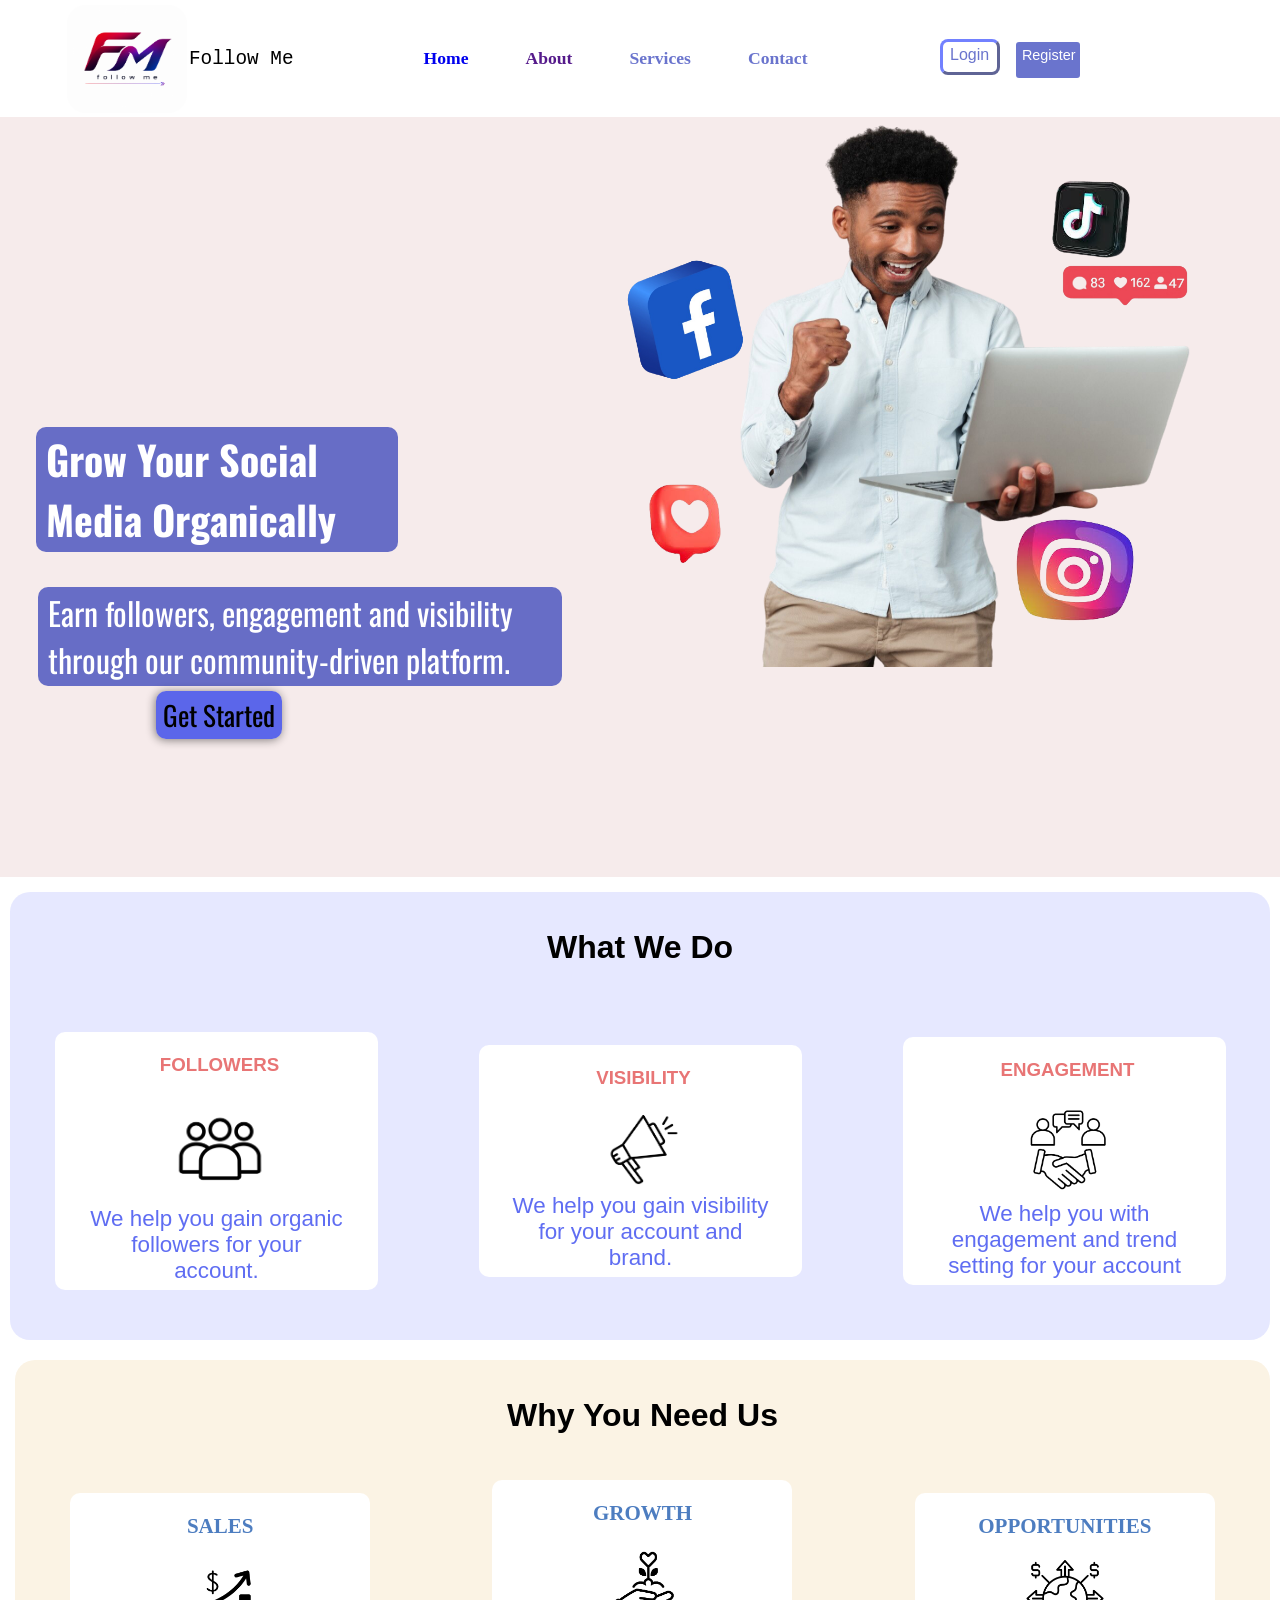
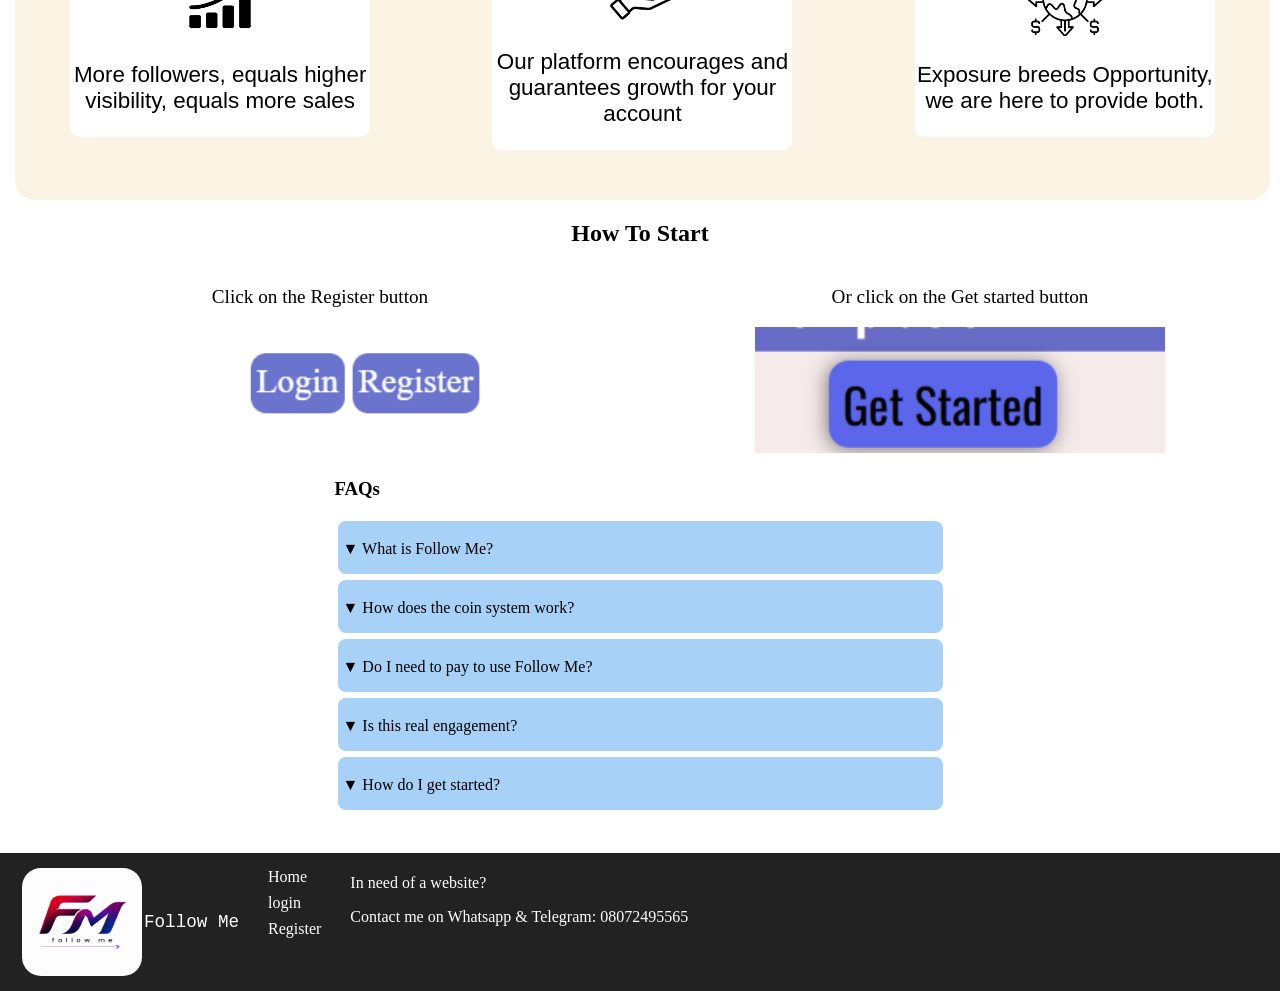
<file: index.html>
<!DOCTYPE html>
<html>
    <head>
        <link rel="preconnect" href="https://fonts.googleapis.com">
        <link rel="preconnect" href="https://fonts.gstatic.com" crossorigin>
        <link href="https://fonts.googleapis.com/css2?family=Montserrat:ital,wght@0,
              100..900;1,100..900&family=Oswald:wght@200..700&family=Roboto+Slab:
              wght@100..900&display=swap" rel="stylesheet">
        <link rel="preconnect" href="https://fonts.googleapis.com">
        <link rel="preconnect" href="https://fonts.gstatic.com" crossorigin>
        <link href="https://fonts.googleapis.com/css2?family=Oswald:wght@200..700&family
              =Roboto+Slab:wght@100..900&display=swap" rel="stylesheet">
        <link rel="stylesheet" href="style.css" >
        <meta name="viewport" content="width=device-width, initial-scale=1.0">
        <title>Follow me: Grow online </title>
    </head>
    <body>
        <header>
            <div class="logo-div">
                <img class="logo" src="logo3.png">
                <a>Follow Me</a>
            </div>
            <div class="nav-bar">
                <a href="index.html">Home</a>
                <a href="">About</a>
                <a>Services</a>
                <a>Contact</a>
            </div>
            <div>
                <a href="login.html" class="auth-button">
                    <button class="landing-login-button">Login</button>
                    <button class="landing-register-button">Register</button>
                </a>
            </div>
                  
            <div>
                <img onclick="menu();" src="hamburger menu.png" class="hamburger-menu">
                  <div class="js-nav-bar">
                    <a href="index.html">Home</a>
                    <a href="">About</a>
                    <a>Services</a>
                    <a>Contact</a>
                    <a href="login.html" class="js-auth">Login</a>
                    <a href="login.html" class="js-auth">Register</a>
                </div>             
            </div>
        </header>
        <main>
            <!--Hero section-->
            <!--Remember to use the downloaded oswald font-->
            <section class="hero-section">
                <div class="hero-images">
                    <div class="social-media-icons">
                        
                    <img src="facebook_png-removebg-preview.png" class="fb-img images">
                    <img src="social-removebg-preview.png" class="social-img images">
                    <img src="ig-removebg-preview.png" class="ig-img images">
                    <img src="tiktok-removebg-preview.png" class="tt-img images">
                    <img src="like1-removebg-preview.png" class="like-img images">

                    </div>
                    <img src="excited-happy-afro-american-man-looking-laptop-computer.png" class="bg-hero-image">
                   
                </div>
                 
                <div class="hero-text">
                    <h1 class="small-block">
                        Grow Your Social Media 
                        Organically
                    </h1>
                   
                    <span class="big-block">
                        Earn followers, engagement
                        and visibility through our
                        community-driven platform.
                    </span>
                    <a class="get-started-button" href="login.html">Get Started</a>
                    
                </div>
            </section>
            <!--What we do-->
            <section class="what-we-do">
                <h2 class="wwd">What We Do</h2>
               
                <div class="wwd-div">
                     <!--followers-->
                     <div class="wwd-followers">
                        <h3 class="fo">FOLLOWERS</h3>
                        <img src="noun-followers-410373.png" 
                            class="followers-icon">
                        <span>
                            We help you gain organic 
                            followers for your account. 

                        </span>
                     </div>
                    <!--Visibility-->
                     <div class="wwd-followers">
                        <h3 class="fo">VISIBILITY</h3>
                        <img src="noun-megaphone-5686000.png" 
                            class="mic-icon">
                        <span class="v-span">
                            We help you gain visibility
                            for your account and brand.
                        </span>
                     </div>
                    <!--Engagement-->
                    <div class="wwd-followers">
                        <h3 class="fo">ENGAGEMENT</h3>
                        <img src="noun-engagement-8409749.png" 
                            class="engagement-icon">
                        <span>
                            We help you with engagement
                            and trend setting for your 
                            account

                        </span>
                    </div> 
               
                </div>
            </section>
            <!--Why you need us-->
            <section class="why-you-need-us">
                <h2 class="wynu">Why You Need Us</h2>
                <div class="wynu-div">
                    <!--Sales-->
                    <div class="sales-div">
                        <h3 class="sales">SALES</h3>
                        <img src="noun-sales-303640.png" class="sales-icon">
                        <p>More followers, 
                            equals higher visibility, 
                            equals more sales</p>
                    </div>
                    <!--Growth-->
                    <div class="sales-div">
                        <h3 class="sales">GROWTH</h3>
                        <img src="noun-growth-7527393.png" class="sales-icon">
                        <p>Our platform encourages 
                            and guarantees growth for 
                            your account
                        </p>
                    </div>
                    <!--Opportunities-->
                    <div class="sales-div">
                        <h3 class="sales">OPPORTUNITIES</h3>
                        <img src="noun-opportunity-8282610.png" class="sales-icon">
                        <p>Exposure breeds Opportunity,
                            we are here to provide both.
                        </p>
                    </div>
                </div>
                
            </section>
            <!--How to start-->
            <section class="how-to-start">
                <h2 class="hts">How To Start</h2>
                <div class="hts-div">
                    <!--Register on our platform-->
                    <div class="register-login-div">
                        <div class="hts-login">
                            <p>Click on the Register button</p>
                            <img src="login-img (1).png">
                        </div>
                        <div class="hts-get-started">
                            <p>Or click on the Get started button</p>
                            <img src="get-started-img.png">
                        </div>
                    

                    </div>
                    <!--Follow the instructions on the home page-->
                        <div></div>

                </div>
            </section>
            <!--FAQs-->
            <section class="faqs-div">
                <!---->
                <h3>FAQs</h3>
                    <div class="faqs-in-div">
                        <p class="js-faq1 js-q" onclick="
                            Faqs(1);
                            ">▼ What is Follow Me?
                        </p>  
                        <p class="js-faq1-ans js-ans" ></p>
                    </div>
                    <div class="faqs-in-div">
                        <p class="js-faq2 js-q"
                            onclick="Faqs(2);"
                            >▼ How does the coin system work?
                        </p>
                        <p class="js-faq2-ans js-ans"></p>
                    </div>
                    <div class="faqs-in-div">
                        <p class="js-faq3 js-q" onclick="Faqs(3);">▼ Do I need to pay to use Follow Me?</p>
                        <p class="js-faq3-ans js-ans"></p>
                    </div>
                    <div class="faqs-in-div">
                        <p class="js-faq4 js-q" onclick="Faqs(4);">▼ Is this real engagement?</p>
                        <p class="js-faq4-ans js-ans"></p>
                    </div>
                    <div class="faqs-in-div">
                        <p class="js-faq5 js-q" onclick="Faqs(5);">▼ How do I get started?</p>
                        <p class="js-faq5-ans js-ans"></p>
                    </div>
                
            </section>
        </main>
        <footer>
            <div class="logo-div">
                <img class="logo" src="logo3.png">
                <a>Follow Me</a>
            </div>
            <div class="F-auth">
                <a href="index.html">Home</a>
                <a href="login.html">login</a>
                <a href="login.html">Register</a>
            </div>
            <div class="contact-div">
                <p>In need of a website? </p>
                <p>Contact me on Whatsapp & Telegram: 08072495565</p>
 
            </div>
        </footer>
    </body>
    <script src="index.js"></script>
</html>
</file>
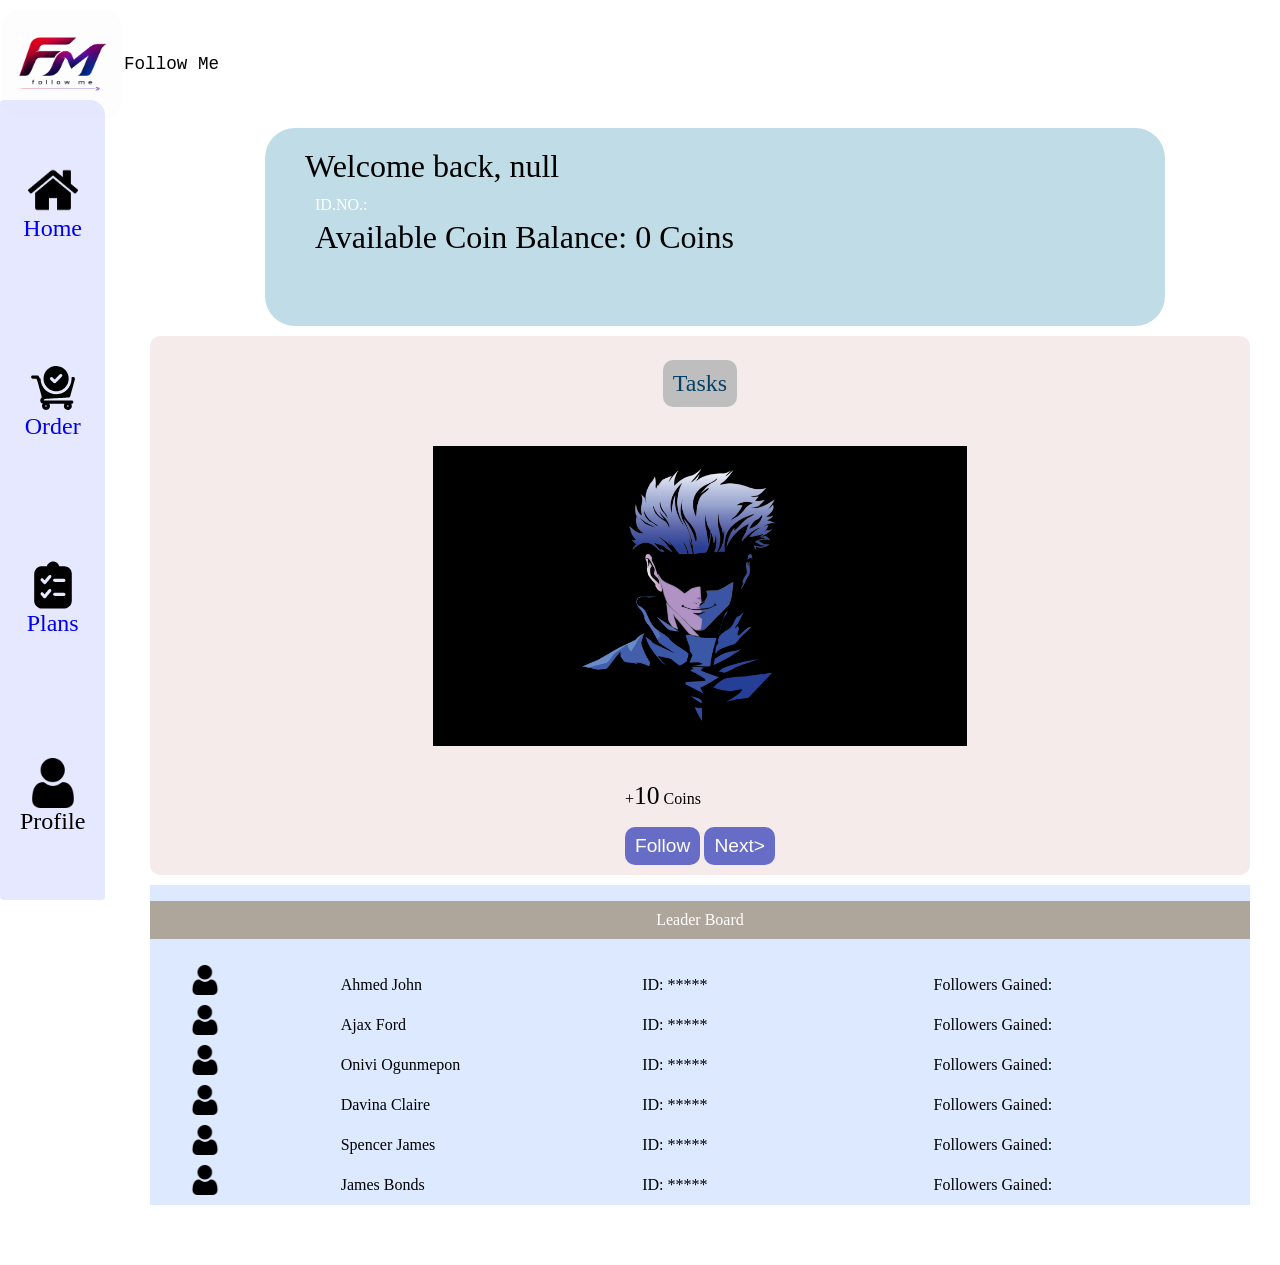
<file: dashboard.html>
<!DOCTYPE html>
<html>
    <head>
        <title>Dashboard</title>
        <link rel="stylesheet" href="dashboard.css">
        <link rel="stylesheet" href="general.css">
        <meta name="viewport" content="width=device-width, initial-scale=1.0">

    </head>
    <body>
        <div class="logo-div">
                <img class="logo" src="logo3.png">
                <a>Follow Me</a>
        </div>
        <header>
            <a href="dashboard.html">
                <img src="Home icon.png">
                <span>Home</span>
            </a>
            <a href="order.html">
                <img src="checkout.svg">
                <span>Order</span>
            </a>
            <a href="plans.html">
                <img src="business-plan.svg">
                <span>Plans</span>
            </a>
            <a>
                <img src="user.png">
                <span>Profile</span>
            </a>
        </header>
        <main>
            <section class="first-section">
                <div class="hero-div">                    
                    <p class="hero-p">Welcome back, <span class="username"></span></p> 
                    <p class="id-number">ID.NO.:</p>
                    <p class="available-coin-balance">Available Coin Balance: <span class="acb-span"></span> Coins</p>
                </div>
            </section>
            <section class="second-section">
                <p class="tasks-p">Tasks</p>
                    <div class="task-div">
                       <img src="satoru-gojo-black-7680x4320-14684.png">     
                    </div>
                    <div>
                        <p >+<span class="coin-gain">5</span> Coins</p>
                    <button class="task-button" onclick="task()">Like</button>
                    <button class="next-button" onclick="coinChange();"> Next></button>
                    </div>
            </section>
            <section class="leaderboard-section">
                <p class="leaderb-p">Leader Board</p>
                <div class="leaderboard-div">
                    <img src="user.png">
                    <p>Ahmed John</p>
                    <span> ID: *****</span>
                    <span>Followers Gained: </span>
                </div>
                <div class="leaderboard-div">
                    <img src="user.png">
                    <p>Ajax Ford</p>
                    <span> ID: *****</span>
                    <span>Followers Gained: </span>
                </div>
                <div class="leaderboard-div">
                    <img src="user.png">
                    <p>Onivi Ogunmepon</p>
                    <span> ID: *****</span>
                    <span>Followers Gained: </span>
                </div>
                <div class="leaderboard-div">
                    <img src="user.png">
                    <p>Davina Claire</p>
                    <span> ID: *****</span>
                    <span>Followers Gained: </span>
                </div>
                <div class="leaderboard-div">
                    <img src="user.png">
                    <p>Spencer James</p>
                    <span> ID: *****</span>
                    <span>Followers Gained: </span>
                </div>
                <div class="leaderboard-div">
                    <img src="user.png">
                    <p>James Bonds</p>
                    <span> ID: *****</span>
                    <span>Followers Gained: </span>
                </div>
            </section>
        </main>
        <footer></footer>
    </body>
    <script src="balance-calc.js"></script>
</html>
</file>
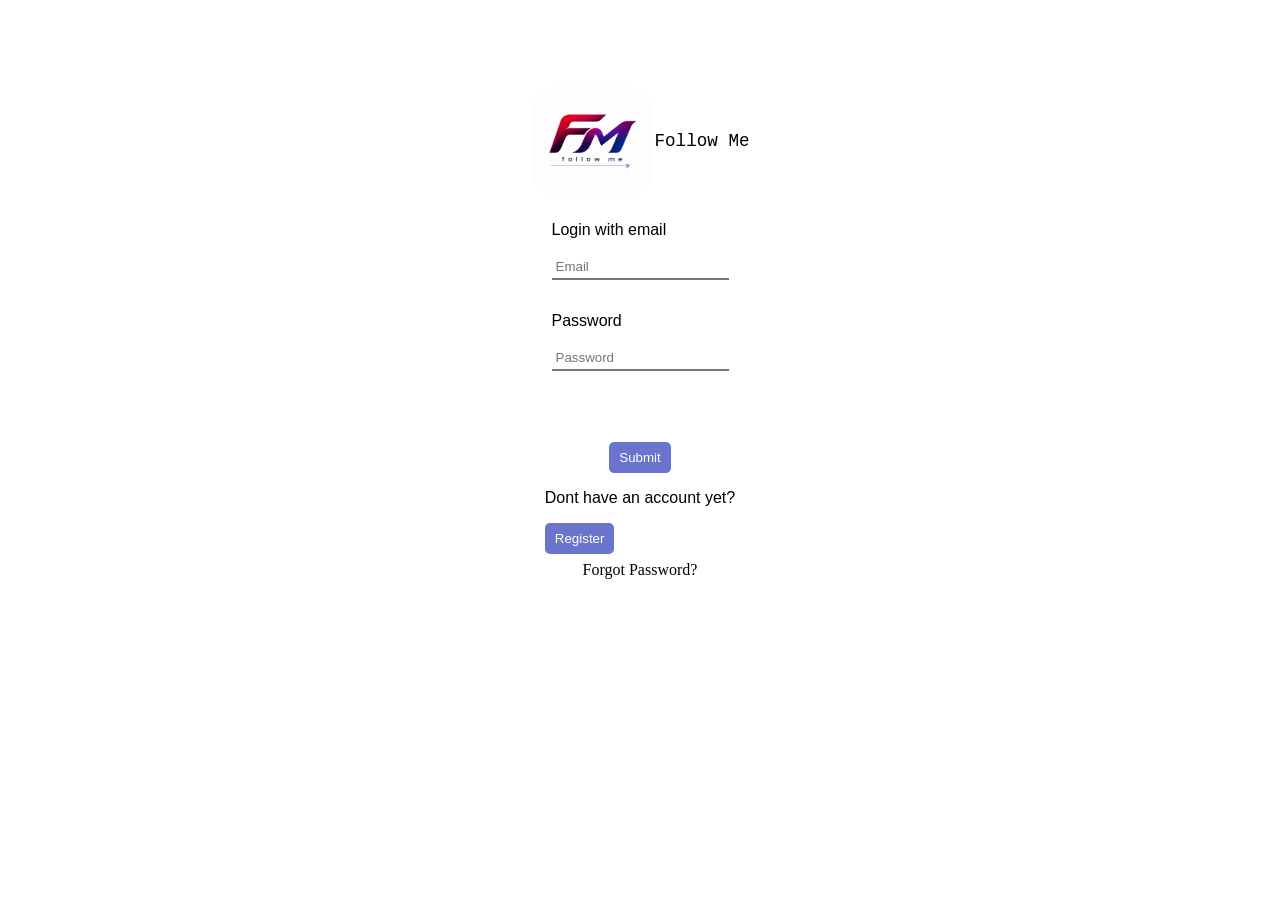
<file: login.html>
<!DOCTYPE html>
<html>
    <head>
        <title>Login page</title>
        <link rel="stylesheet" href="style.css">
        <meta name="viewport" 
        content="width=device-width, 
        initial-scale=1.0">
    </head>
    <body>
        <div class="login-main" style="display: flex;">
            <div class="logo-div">
                <img class="logo" src="logo3.png">
                <a>Follow Me</a>
            </div>
            <div class="login-email-div">
                <p>Login with email</p>
                <input type="email" placeholder="Email" class="email">
                <p class="no-email no-auth"></p>
            </div>
            <div class="login-password-div">
                <p>Password</p>
                <input type="password" placeholder="Password" class="password">
                <p class="no-password  no-auth"></p>
            </div>
            <div class="submit-div">
                <p class="login-success"></p>       
                <input onclick="login()" type="submit" class="submit">
                
                <div>
                    <p class="no-a">Dont have an account yet?</p>
                    <button onclick="register()" class="register">
                         Register
                    </button>
                </div>
            </div>
            <a class="forgot-password">Forgot Password?</a>

        </div>
        <div class="register-main">
            <div class="logo-div">
                <img class="logo" src="logo3.png">
                <a>Follow Me</a>
            </div>
            <div class="login-email-div">
                <p>Register with email</p>
                <input type="email" placeholder="Email" class="reg-email">
                <p class="no-reg-email no-auth"></p>
            </div>
            <div class="username-div">
                <p>Username</p>
                <input type="text" placeholder="username" class="username">
                <p class="no-username no-auth"></p>
            </div>

            <div class="login-password-div">
                <p>Password</p>
                <input type="password" placeholder="Password" class="reg-password">
                <p class="no-reg-password no-auth"></p>
            </div>
            <div class="submit-div">
                <p class="reg-login-success"></p>       
                <input onclick="submitRegister()" type="submit" class="submit">

                <div>
                    <p class="no-a">Already have an account?</p>
                    <button onclick="register()" class="register">
                         Login
                    </button>
                </div>
            </div>

        </div>
        
    </body>
    <script>

            let usernameElem=document.querySelector('.username')

            localStorage.setItem('username', usernameElem.value)
        
        
        function login(){
            let successElem=document.querySelector('.login-success')
            let emailElem=document.querySelector('.email');
            let noemailElem= document.querySelector('.no-email');

            let passowordElem= document.querySelector('.password');
            let nopasswordElem= document.querySelector('.no-password');

            let hasError=false;
            if(emailElem.value.trim()===''){
                hasError=true
                noemailElem.innerHTML='No Email added' 
            }
            else{noemailElem.innerHTML='' };
            if(passowordElem.value===''){
                hasError=true
                nopasswordElem.innerHTML='No Password added'   
            }
            else{nopasswordElem.innerHTML=''};
            
            if(hasError===true){
               return;
            }
            else{successElem.innerHTML='Login Success'};
            if(successElem.innerHTML==='Login Success'){
                window.location.href="dashboard.html"
            };
        };
        
        function submitRegister(){
            let successElem=document.querySelector('.reg-login-success')

            let emailElem=document.querySelector('.reg-email');
            let noemailElem= document.querySelector('.no-reg-email');

            let passowordElem= document.querySelector('.reg-password');
            let nopasswordElem= document.querySelector('.no-reg-password');

            let usernameElem=document.querySelector('.username');
            let nousernameElem=document.querySelector('.no-username');

            let hasError=false;

            if(emailElem.value.trim()===''){
                hasError=true
                noemailElem.innerHTML='No Email added' 
            }
            else{noemailElem.innerHTML='' };

            if(usernameElem.value.trim()===''){
                hasError=true
                nousernameElem.innerHTML='No username added'
            }
            else{nousernameElem.innerHTML=''};

            if(passowordElem.value===''){
                hasError=true
                nopasswordElem.innerHTML='No Password added'   
            }
            else{nopasswordElem.innerHTML=''};

            if(hasError===true){
               return
            }
            else{successElem.innerHTML='Register Success'};
            localStorage.setItem('username', usernameElem.value)

            if(successElem.innerHTML==='Register Success'){
                window.location.href='dashboard.html';
            };
        };

        function register(){
            let registerElem=document.querySelector('.register-main')
            let loginElem=document.querySelector('.login-main')
            if(loginElem.style.display==='flex'){
                loginElem.style.display='none' 
                registerElem.style.display='flex'
            }
            else{loginElem.style.display='flex'; registerElem.style.display='none'}
        };

        
        
    </script>
</html>
</file>
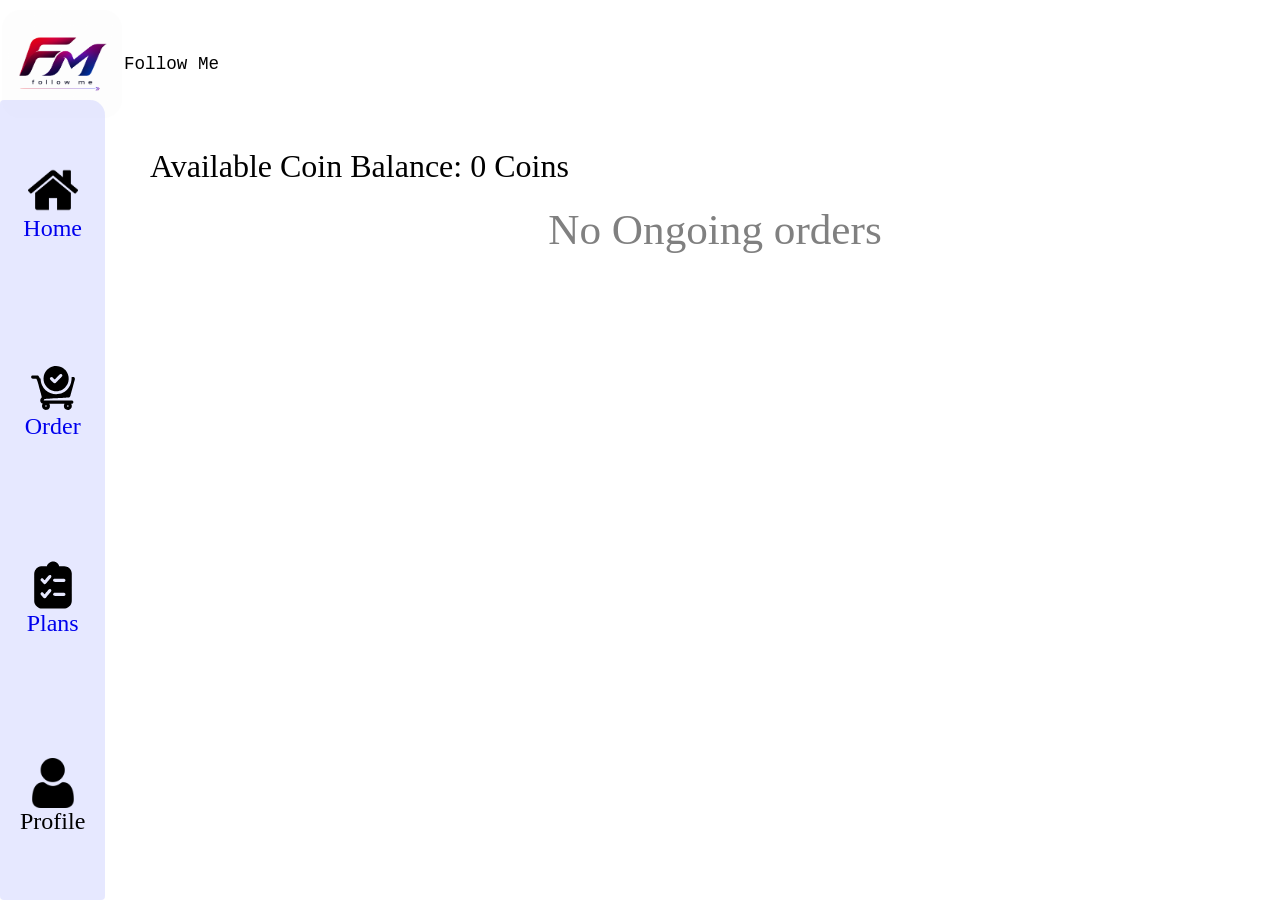
<file: order.html>
<!DOCTYPE html>
<html>
    <head>
        <title>Follow Me Plans</title>
        <link rel="stylesheet" href="general.css">
        <link rel="stylesheet" href="order.css">
        <meta name="viewport" content="width=device-width, initial-scale=1.0">
    </head>
    <body>
        <div class="logo-div">
                <img class="logo" src="logo3.png">
                <a>Follow Me</a>
        </div>
        <header>
            <a href="dashboard.html">
                <img src="Home icon.png">
                <span>Home</span>
            </a>
            <a href="order.html">
                <img src="checkout.svg">
                <span>Order</span>
            </a>
            <a href="plans.html">
                <img src="business-plan.svg">
                <span>Plans</span>
            </a>
            <a>
                <img src="user.png">
                <span>Profile</span>
            </a>
        </header>    
        <main>
            <section class="first-section">
                
            <p class="available-coin-balance">Available Coin Balance: <span class="acb-span"></span> Coins</p>
            <p class="No-active">
                
                    </p>
                <div class="order-div">
                    
                </div>
            </section>
        </main>
    </body>
    <script>
        let balance=JSON.parse(localStorage.getItem('balance'))||0;
        let order=JSON.parse(localStorage.getItem( 'order'))||[];
        let accbalElem=document.querySelector('.acb-span');
         accbalElem.innerHTML=balance;
       
         
            
           openOrder();

        function openOrder(){
            let orderDown='';
            let noOrderElem=document.querySelector('.No-active');
            


           for(let i=0; i<order.length; i++){
            const orderElem=order[i];
            console.log(order);
            const {Gains,Status,Amount}=orderElem;
            const html=`    <div class="order-in-div">
                                <div class="p-div">
                                    <p class="order">
                                        You will gain ${Amount} ${Gains},</p>
                                    <p>Status: <span class="status">${Status}</span></p>
                                </div>
                                <button onclick="order.splice(${i}, 1);openOrder();" class="delete-button">Delete
                                </button>
                            </div>`
                orderDown+=html;

           };
           
             document.querySelector('.order-div').innerHTML=orderDown;

           if(orderDown!==''){
                noOrderElem.innerHTML='';
           }
           else{noOrderElem.innerHTML='No Ongoing orders'};
         
            
           
           localStorage.setItem('order', JSON.stringify(order));
        };
        

        
        
        function deleteFromList(){
            order.splice();
             openOrder();

        };
        
    </script>
</html>
</file>
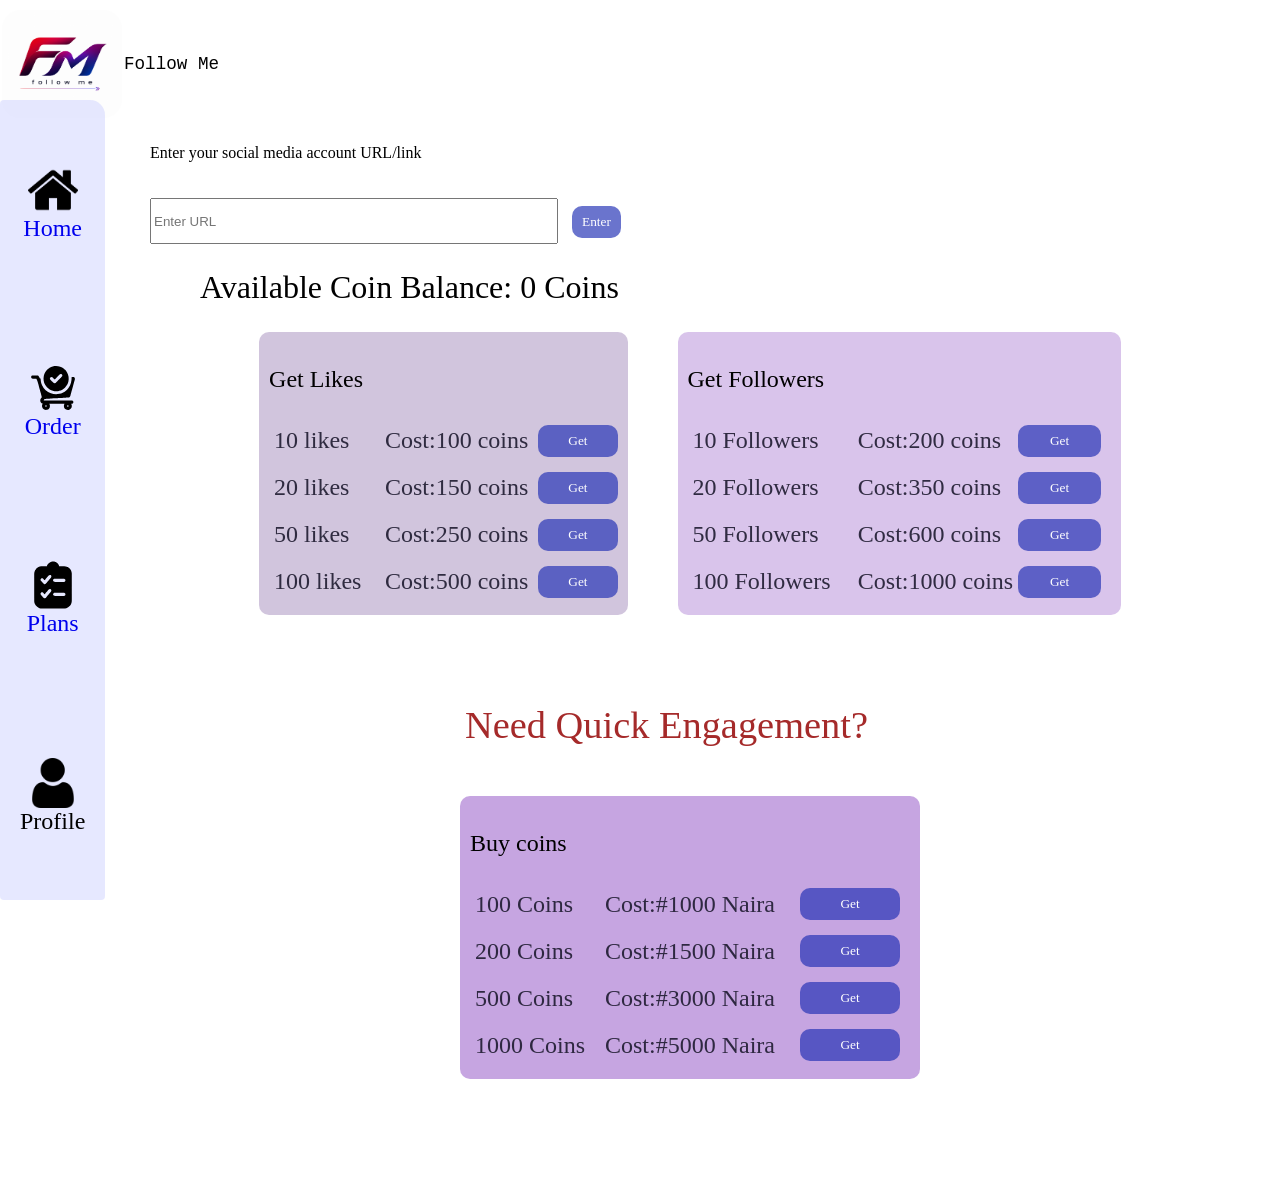
<file: plans.html>
<!DOCTYPE html>
<html>
    <head>
        <title>Plans</title>
        <link rel="stylesheet" href="general.css">
        <link rel="stylesheet" href="plans.css">
        <meta name="viewport" content="width=device-width, initial-scale=1.0">
    </head>
    <body>
        <div class="logo-div">
                <img class="logo" src="logo3.png">
                <a>Follow Me</a>
        </div>
        <header>
            <a href="dashboard.html">
                <img src="Home icon.png">
                <span>Home</span>
            </a>
            <a href="order.html">
                <img src="checkout.svg">
                <span>Order</span>
            </a>
            <a href="plans.html">
                <img src="business-plan.svg">
                <span>Plans</span>
            </a>
            <a>
                <img src="user.png">
                <span>Profile</span>
            </a>
        </header>    
        <section>
                <p>Enter your social media account URL/link</p>
                <div class="input-div">
                    <input class="input" type="text" placeholder="Enter URL">
                    <button class="enter-button">Enter</button>
                </div>
        </section>
            <p class="available-coin-balance">Available Coin Balance: <span class="acb-span"></span> Coins</p>
            <p class="insufficient-bal"></p>    
        <main>
            
           
            <!--Likes section-->

            <section class="all-likes-div">
                <p class="g-likes">Get Likes</p>
                <div class="likes-div">
                    <p class="js-order1">10 likes </p>
                    <p> Cost:<span class="cost-100">100</span> coins</p>
                    <button onclick="getPlan(100)">Get</button>
                </div>
                <div class="likes-div">
                   <p class="js-order2">20 likes </p>
                   <p> Cost:<span class="cost-150">150</span> coins</p>
                    <button onclick="getPlan(150)">Get</button>
                </div>
                <div class="likes-div">
                    <p class="js-order3">50 likes </p>
                    <p> Cost:<span class="cost-250">250</span> coins</p>
                    <button onclick="getPlan(250)">Get</button>
                </div>
                <div class="likes-div">
                    <p class="js-order4">100 likes </p>
                    <p> Cost:<span class="cost-500">500</span> coins</p>
                    <button onclick="getPlan(500)">Get</button>
                </div>
            </section>

            <!-- Follow section-->  
             
                <section class="followers-section">
                    <p class="g-likes">Get Followers</p>
                    <div class="followers-div">
                        <p class="js-order follower" >10 Followers </p>
                        <p> Cost:<span class="cost">200</span> coins</p>
                        <button onclick="getPlan(200)">Get</button>
                    </div>
                    <div class="followers-div">
                        <p class="js-order">20 Followers </p>
                        <p> Cost:<span class="cost">350</span> coins</p>
                        <button onclick="getPlan(350)">Get</button>
                    </div>
                    <div class="followers-div">
                        <p class="js-order">50 Followers </p>
                        <p> Cost:<span class="cost">600</span> coins</p>
                        <button onclick="getPlan(600)">Get</button>
                    </div>
                    <div class="followers-div">
                        <p class="js-order">100 Followers </p>
                        <p> Cost:<span class="cost">1000</span> coins</p>
                        <button onclick="getPlan(1000)">Get</button>
                    </div>
                </section>
                <p class="Question-p">Need Quick Engagement?</p>
                <!--Get Coins-->
                
                <section class="buy-coins-section">
                    <p class="g-likes">Buy coins</p>
                    <div class="buy-coins-div">
                        <p class="js-order">100 Coins </p>
                        <p> Cost:<span class="cost">#1000</span> Naira</p>
                        <button>Get</button>
                    </div>
                    <div class="buy-coins-div">
                        <p class="js-order">200 Coins </p>
                        <p> Cost:<span class="cost">#1500</span> Naira</p>
                        <button>Get</button>
                    </div>
                    <div class="buy-coins-div">
                        <p class="js-order">500 Coins </p>
                        <p> Cost:<span class="cost">#3000</span> Naira</p>
                        <button>Get</button>
                    </div>
                    <div class="buy-coins-div">
                        <p class="js-order">1000 Coins </p>
                        <p> Cost:<span class="cost">#5000</span> Naira</p>
                        <button>Get</button>
                    </div>
                </section>
                <div class="order"></div>
        </main>
        <footer></footer>
    </body>
    <script>
        let balance=JSON.parse(localStorage.getItem('balance'))||0
        let order=JSON.parse(localStorage.getItem( 'order'))||[{}]
         let accbalElem=document.querySelector('.acb-span')
         accbalElem.innerHTML=balance

     /*   function jsNumbers(){
            let orderElem1=document.querySelector('.js-order1')
            let orderElem2=document.querySelector('.js-order2')
            let orderElem3=document.querySelector('.js-order3')
            let orderElem4=document.querySelector('.js-order4')
            let orderElem5=document.querySelector('.js-order5')
            let orderElem6=document.querySelector('.js-order6')
            let orderElem7=document.querySelector('.js-order7')
            let costElem1=document.querySelector('.cost-100')
            let costElem2=document.querySelector('.cost-150')
            let costElem3=document.querySelector('.cost-250')
            let costElem4=document.querySelector('.cost-500')
            

        }
    */

        function getPlan(number){
            
            let balElem=document.querySelector('.acb-span')
            let insuffBalElem=document.querySelector('.insufficient-bal')
            if((number===100)&&balance>99){
                insuffBalElem.innerHTML=''
                balance-=100
                balElem.innerHTML=balance
                console.log(balance)
                pusher(number)
            }
            else if(number===150&&balance>149){
                insuffBalElem.innerHTML=''
                balance-=150
                balElem.innerHTML=balance
                pusher(number)
            }
            else if(number===250&&balance>249){
                insuffBalElem.innerHTML=''
                balance-=250
                balElem.innerHTML=balance
                pusher(number)
            }
            else if(number===500&&balance>499){
                insuffBalElem.innerHTML=''
                balance-=500
                balElem.innerHTML=balance
                pusher(number)
            }
            else if(number===200&&balance>199){
                insuffBalElem.innerHTML=''
                balance-=200
                balElem.innerHTML=balance
                pusher(number)
            }
            else if(number===350&&balance>349){
                insuffBalElem.innerHTML=''
                balance-=350
                balElem.innerHTML=balance
                pusher(number)
            }
            else if(number===600&&balance>599){
                insuffBalElem.innerHTML=''
                balance-=600
                balElem.innerHTML=balance
                pusher(number)
            }
            else if(number===1000&&balance>999){
                insuffBalElem.innerHTML=''
                balance-=1000
                balElem.innerHTML=balance
                pusher(number)
            }
            
            else{insuffBalElem.innerHTML='Insufficient Balance'};

            
                localStorage.setItem('balance',JSON.stringify(balance))
        }


        function getOrder(number){
            let orderUp=''
            for(let i=0; i<order.length; i++){
                const orderObject=order[i]
                const {Gains,Amount,Status}=orderObject
                const html=`<p class="order">
                            You will gain ${Amount} ${Gains},</p>
                            <p>Status: ${Status}</p>
                            <button onclick="order.splice(${i}, 1);getOrder();" class="delete-button">Delete
                            </button>`
                            
                orderUp+=html
            }
  //          document.querySelector('.order').innerHTML=orderUp

            localStorage.setItem('order',JSON.stringify(order))

        }
        function pusher(number){
            let Gains=''
            let Amount=''
            let Status=''
            if(number===100){
                Gains="Likes"
                Status="Ongoing"
                Amount=10
            }
            if(number===150){
                Gains="Likes"
                Status="Ongoing"
                Amount=20
            }
            if(number===250){
                Gains="Likes"
                Status="Ongoing"
                Amount=50
            }
            if(number===500){
                Gains="Likes"
                Status="Ongoing"
                Amount=100
            }
            if(number===200){
                Gains="Followers"
                Status="Ongoing"
                Amount=10
            }
            if(number===350){
                Gains="Followers"
                Status="Ongoing"
                Amount=20
            }
            if(number===600){
                Gains="Followers"
                Status="Ongoing"
                Amount=50
            }
            if(number===1000){
                Gains="Followers"
                Status="Ongoing"
                Amount=100
            }
            order.push({Gains,Status,Amount})
            getOrder()
        }
        
        function deleteFromList(){
            order.splice([i],1)
             getOrder()

        }
        

    </script>
</html>
</file>
<file: style.css>
body{
    margin: 0;
    padding-top: 77px;
}

.login-main{
    display: flex;
}
.login-main,.register-main{
    flex-direction: column;
    align-items: center;
    justify-content: center;
}
.register-main{
    display: none;
}

.login-main p,.register-main{
    font-family: 'Lucida Sans', 'Lucida Sans Regular', 'Lucida Grande', 'Lucida Sans Unicode', Geneva, Verdana, sans-serif;
}
.login-main input:not(.submit),.register-main input:not(.submit){
    border-style: inset;
    border-top: 1px;
    border-left: 1px;
    border-right: 1px;
    padding: 4px 4px 4px 4px;
}
.submit-div{
    display: flex;
    flex-direction: column;
    align-items: center;
    padding: 2px 1px 3px 1px;
    margin: 1px 1px 4px 1px;
}
.submit{
    background-color: rgba(33, 48, 181, 0.669);
    color: white;
    border-style: none;
    border-radius: 5px;
    padding: 8px 10px 8px 10px;
}
.submit:hover{
    cursor: pointer;
    color: rgb(87, 86, 86);
}
.submit:active{
    color: white;
}
.login-password-div{
    margin-bottom: 20px;
}
.register{
    background-color: rgba(33, 48, 181, 0.669);
    color: white;
    border-style: none;
    border-radius: 5px;
    padding: 8px 10px 8px 10px;
}
.register:hover{
    cursor: pointer;
    color: rgb(87, 86, 86);
}
.forgot-password:hover{
    cursor: pointer;
    color: rgb(232, 117, 117);
}
.no-auth{
    color: red;
}





header{
    position: fixed;
    left: 0;
    top: 0;
    right: 0;
    display: flex;
    justify-content: space-around;
    align-items: center;
    height: 13vh;
    max-height: 300px;
    z-index: 100;
    background-color: white;
}
a{
    text-decoration: none;
}
header div{
    font-size: 110%;
    display: flex;
    justify-content: space-around;
}
.logo-div{
    display: flex;
    align-items: center;
}
.logo-div a{
    font-size: 110%;
    font-family: 'Courier New', Courier, monospace;
}
.logo{
    max-width: 120px;
    max-height: 130px;
    height: 12vh;
    width: 20vw;
    border-radius: 19px;
    margin: 10px 2px 10px 2px;
}
.nav-bar{
    width: 30vw;
    display: flex;
    justify-content: space-between;
    color: rgba(33, 48, 181, 0.669);
    font-weight: bold;
}
.nav-bar a:hover{
    color: red;
    cursor: pointer;
}
.auth-button{
    grid-template-columns: 1fr 1fr;
}
.landing-login-button{
    border-color: rgba(33, 48, 181, 0.669);
    background-color: white;
    border-width: 3px;
    border-radius: 8px;
    color:  rgba(33, 48, 181, 0.669);
    height: 4vh;
    width: 9vw;
    max-width: 60px;
    text-align: center;
    padding: 4px 3px 23px 3px;
    margin: 2px 2px 2px 2px; 
    font-size: clamp(1rem, 1vw, 1.5rem);
}
.landing-login-button:hover{
    cursor: pointer;
    color: white;
    background-color: rgba(33, 48, 181, 0.546);
}
.landing-register-button{
    background-color: rgba(33, 48, 181, 0.669);
    border-radius: 3px;
    border: none;
    color:  white;
    height: 4vh;
    width: 9vw;
    max-width: 60px;
    text-align: center;
    padding: 5px 58px 22px 6px;
    margin: 2px 5px 2px 10px;
    font-size: clamp(0.9rem, 1vw, 1.5rem);
}
.landing-register-button:hover{
    cursor: pointer;
    color: rgba(33, 48, 181, 0.546);
    background-color: white ;
    
}


.hero-section{
   background-color: rgb(246, 235, 235);
   height: clamp(520px, 100vh, 800px);
   position: relative;
   overflow-x: hidden;
}
.hero-images{
    position: relative;
    width: fit-content;
    margin: auto;
}


/*/Animations For the images
/*/
.fb-img,.social-img{
    animation-name: fb-animation;
}
.ig-img{
    animation-name: ig-animation;
}
.tt-img{
    animation-name: tt-animation;
}
.like-img{
    animation-name: like-animation;
}
.images{
    animation-iteration-count: infinite;
    animation-direction: alternate;
    animation-duration: 5s;
}
@keyframes fb-animation{
    from{
        transform: translate(0px,0px);
    }
    to{
        transform: translate(30px,40px);
    }
}
@keyframes ig-animation{
    from{
        transform: translate(40px,40px);
    }
    to{
        transform: translate(0px,0px);
    }
}
@keyframes tt-animation{
    from{
        transform: translate(-40px,40px);
    }
    to{
        transform: translate(50px,10px);
    }
}
@keyframes like-animation{
    from{
        transform: translate(50px,10px);
    }
    to{
        transform: translate(-40px,40px);
    }
}



/*/End of animations
/*/


.hero-images img:not(.bg-hero-image){
    position: absolute;
    /*clamp(MINIMUM, PREFERRED, MAXIMUM)*/
    width: clamp(80px, 15vw, 130px);
}
.fb-img{
    right: clamp(20%, 39%, 40%);
    top: 30%;
}
.ig-img{
    top: 72%;
    right: 0%;
}
.tt-img{
   right: clamp( -10%, 4vw - 7%, 2%);
    top: 15%;
}
.social-img{
    right: clamp(-5%,1vw - 8%,9%);
    top: 29%;

}
.like-img{
    right: clamp(20%, 39%, 40%);
    top: 65%;
}

.bg-hero-image{
    width: clamp(20px, 90vw, 1000px);
    margin: 1% 0 0 15%;
    height: clamp(520px, 97vh, 580px);
}
.hero-text{
    display: flex;
    flex-direction: column;
    position: absolute;
    top: 40vh;
    left: 4vh;
    right: 5vh;
    z-index: 2;
    font-family: oswald;
}

.small-block{
    width: clamp(20px, 45vw, 350px);
    font-size: clamp(0.8rem, 6.5vw, 2.5rem);
    color: white;
    background-color: rgba(33, 48, 181, 0.669);
    padding: 2px 2px 3px 10px;
    border-radius: 10px;
    margin-top: -10px;
}
.big-block{
    width: clamp(200px, 40vw, 550px);
    font-size: clamp(0.8rem, 5vw, 2rem);
    color: white;
    background-color: rgba(33, 48, 181, 0.669);
    padding: 2px 2px 3px 10px;
    border-radius: 10px;
    margin: 2px 2px 5px 2px;
}
.get-started-button{
    font-size: clamp(1rem, 2.9vw, 1.7rem);
    position: absolute;
    top: 100%;
    left: 10%;
    background-color: rgba(16, 38, 235, 0.669);
    color: black;
    border-radius: 10px;
    padding: 4px 7px 4px 7px;
    box-shadow: -1px 1px 10px rgba(1, 1, 1, 0.477); 
}
.get-started-button:hover{
    color: white;
}
.what-we-do{
    margin: 15px 10px 20px 10px;
    padding: 10px 5px 10px 5px;
    background-color:  rgba(194, 200, 254, 0.411);
    border-radius: 20px;
}
.wwd{
    text-align: center;
    font-size: clamp(1rem, 3vw, 2rem);
    font-family: 'Lucida Sans', 'Lucida Sans Regular', 'Lucida Grande', 'Lucida Sans Unicode', Geneva, Verdana, sans-serif;
}
.wwd-div{
    display: flex;
    gap: 1.5em;
    flex-wrap: wrap;
    justify-content: space-around;
    align-items: center;
    padding: 40px 1px 40px 1px;
}
.wwd-followers{
    display: flex;
    flex-direction: column;
    align-items: center;
    text-align: center;
    width: clamp(200px, 35vw, 300px);
    background-color: white;
    border-radius: 10px;
    padding: 3px 8px 3px 15px;
}

.fo{
    color: rgb(232, 117, 117);
    font-family: 'Franklin Gothic Medium', 'Arial Narrow', Arial, sans-serif;
}
.followers-icon{
    width: clamp(80px,15vw,170px);
    margin: 8px 5px 5px 5px;
}
.wwd-followers span:not(.fo){
    font-size: clamp(1rem, 5vw, 1.4rem);
    font-family: 'Franklin Gothic Medium', 'Arial Narrow', Arial, sans-serif;
    color:  rgba(16, 38, 235, 0.669);
    width: clamp(241px,22vw,260px);
    padding: 3px 8px 3px 2px;
}
.mic-icon{
    width: clamp(50px,10vw,80px);
    margin: 8px 5px 5px 5px;
}
.engagement-icon{
    width: clamp(50px,8vw,80px);
    margin: 8px 5px 5px 5px;    
}
.why-you-need-us{
    margin: 15px 10px 20px 15px;
    padding: 10px 5px 10px 5px;
    background-color: rgb(251, 243, 228);
    border-radius: 20px;
}
.wynu{
    text-align: center;
    font-family: 'Franklin Gothic Medium', 'Arial Narrow', Arial, sans-serif;
    font-size: clamp(1rem, 3vw, 2rem);
}
.wynu-div{
    display: flex;
    gap: 1.5em;
    flex-wrap: wrap;
    justify-content: space-around;
    align-items: center;
    padding: 20px 1px 40px 1px;
}
.sales-div{
    width: clamp(200px, 31vw, 300px);
    background-color: white;
    border-radius: 10px;
    align-items: center;
    text-align: center;
}
.sales{
    font-size: clamp(20px, 10vw, 21px);
    color:#4d7dc0;
}
.sales-icon{
    width: clamp(55px,12vw,90px);
}
.sales-div p:not(.sales){
    font-size: clamp(1rem, 5vw, 1.4rem);
    font-family: 'Lucida Sans', 'Lucida Sans Regular', 'Lucida Grande', 'Lucida Sans Unicode', Geneva, Verdana, sans-serif;
}

.js-q:hover{
    cursor: pointer;
}
.faqs-div{
    display: grid;
    justify-content: center;

}
.faqs-in-div{
    background-color: rgb(167, 209, 247);
    border-radius: 8px;
    margin: 3px;
    padding: 3px 0px 0px 5px;
    width: clamp(270px, 50vw, 600px);
}
.js-ans{
    background-color: rgba(225, 228, 255, 0.655);
    border-radius: 9px;
    text-align: center;
    margin: 5px 25px 15px 25px;
}

h2{
    text-align: center;
}
.register-login-div{
    display: flex;
    justify-content: space-around;
    text-align: center;   
}
.register-login-div img{
    width: clamp(150px, 32vw, 600px);
}
.hts-login p{
    font-size: clamp(1rem, 1.5vw, 2rem);
}
.hts-get-started p{
    font-size: clamp(1rem, 1.5vw, 2rem);
}
main{
    margin-bottom: 40px;
}
footer{
    background-color: rgba(17, 17, 17, 0.927);
    display: flex;
    gap: 1.5em;
    padding: 5px 20px 5px 20px;
}
footer a{
    color: white;
}
.F-auth{
    display: flex;
    flex-direction: column;
    gap: 0.5em;
    margin: 10px 5px 5px 5px;
}
.contact-div p{
 color: white;
}




@media(max-width: 767px){
    .small-block{
        margin-top: -45px;
    }
    .hero-section{
        height: clamp(520px, 100vh, 800px);
    }
    .wwd-div{
        flex-direction: column;
    }
    .wwd-followers span:not(.fo){
        font-size: clamp(1rem, 3vw, 1rem);
        width: clamp(201px,22vw,260px);
    }
    .register-login-div{
        margin-left: 20px;
    }
    footer{
        gap: .5em;
    }
    .F-auth{
        gap: 1em;
    }
    .nav-bar, .auth-button{
        display: none;
    }
    .hamburger-menu{
        width: clamp(20px, 10vw, 30px);
    }
    .js-navs{
        display: flex;
        flex-direction: column;
        position: relative;
    }
    .js-nav-bar{
        width: clamp(100px, 20vw, 150px);
        display: none;
        flex-direction: column;
        justify-content: space-between;
        color: rgba(33, 48, 181, 0.669);
        font-weight: bold;
        font-size: 1.2rem;
        position: absolute;
        top: 100%;
        right: 2%;
        background-color: white;
        border-radius: 5px;
        padding: 1px 1px 2px 7px;
        align-items: center;
    }
    .js-auth-button{
        color: white;
        display: flex;
        flex-direction: column;
        justify-content: space-between;
        width: 12vw;
        position: absolute;
    }
    .js-auth{
        color: white;
        background-color: rgba(33, 48, 181, 0.669);
        height: 4vh;
        width: clamp(70px, 12vw, 150px);
        max-height: 30px;
        max-width: 70px;
        text-align: center;
        padding: 4px 3px 3px 3px;
        border-radius: 8px;
        margin: 2px 2px 2px 2px;   
    }
    .contact-div p{
        margin: 7px 0px 0px 0px;
    }
    @keyframes tt-animation{
    from{
        transform: translate(-10px,40px);
    }
    to{
        transform: translate(50px,10px);
    }
}
}
@media(min-width:768px){
    .hamburger-menu{
    display:none;
    }
    .js-nav-bar, .js-auth-button{
        display: none
    }
};
</file>
<file: dashboard.css>
body{
    margin: 0;
    padding: 0px 0px 50px 150px;
}
.logo-div{
    margin-left: -150px;
}
.first-section{
    display: flex;
    justify-content: center;
}
.hero-div{
    background-color: rgb(192, 220, 230);
    width: clamp(300px, 79vw, 900px);
    height: clamp(50px, 22vh, 250px);
    border-radius: 30px;
}
.hero-p{
    margin: 0px 0px 0px 30px;
    padding: 20px 2px 1px 10px;
    font-size: clamp(1.2rem, 3vw, 2rem);
}
.id-number{
    margin: 10px 0px 0px 50px;
    color: white;
}
.available-coin-balance{
    margin: 5px 0px 0px 50px;
}
.second-section{
   background-color: rgb(246, 235, 235);
    display: flex;
    flex-direction: column;
    align-items: center;
    justify-content: center;
    margin: 10px 30px 0px 0px;
    border-radius: 10px;
    padding: 0px 0px 10px 0px;
}
.tasks-p{
    background-color: rgba(166, 170, 170, 0.689);
    color: rgb(4, 64, 104);
    padding: 10px;
    font-size: clamp(0.2rem, 5vw, 1.5rem);
    border-radius: 10px;
}
.task-div{
    margin: 15px 0px 15px 0px;
}
.task-div img{
    height: clamp(70px, 30vw, 300px);
}
.task-button,.next-button{
    background-color: rgba(33, 48, 181, 0.669);
    color: white;
    border-style: none;
    border-radius: 10px;
    padding: 8px 10px 8px 10px;
    font-size: clamp(0.8rem, 2vw, 1.2rem);
}
.task-button:active{
    background-color: rgba(115, 123, 193, 0.669);
}
.next-button:active{
    background-color: rgba(115, 123, 193, 0.669);
}
.coin-gain{
    margin: 0px 0px 10px 0px;
    font-size: clamp(1.2rem, 2.6vw, 1.6rem);
}

.leaderboard-section{
    background-color:  rgba(194, 216, 254, 0.566);
    display: flex;
    flex-direction: column;
    margin: 10px 30px 10px 0px;
    padding: 0px 0px 10px 0px;
}

.leaderb-p{
    background-color: rgb(175, 166, 155);
    text-align: center;
    color: white;
    padding: 10px 10px;
}
.leaderboard-div{
    display: grid;
    grid-template-columns: 0.5fr 1fr 1fr 1fr;
    margin: 10px 40px 0px 40px ;
    align-items: center;
    justify-content: center;
    flex-wrap: wrap;
}
.leaderboard-div img{
    width: clamp(30px, 3vw, 20px);
}
.leaderboard-div p{
    margin: 10px 0px 0px 5px;
}
.leaderboard-div span{
    margin: 10px 5px 0px 15px;
}



@media(max-width: 767px) {
    body{
    margin: 0;
    padding-left: 5px;
    padding-bottom: 70px;
    }
    .logo-div{
    margin-left: 0px;
    }
    header{
    background-color:  rgba(194, 200, 254, 0.906);
    position: fixed;
    top: auto;
    bottom: 0;
    left: 0;
    right: 0;
    display: flex;
    flex-direction: row;
    justify-content:space-around;
    z-index: 10;
    border-top-right-radius: 0px;
    }
    header a{
        margin: 1px;
    }
    .hero-div{
    background-color: lightblue;
    width: clamp(300px, 60vw, 700px);
    justify-self: center;
    height: clamp(50px, 20vh, 150px);
    border-radius: 30px;
    }
    .hero-p{
        margin: 2px 0px 0px 30px;
    }
    .id-number{
        margin: 2px 0px 0px 50px;
        color: white;
    }
    .second-section{
    margin: 10px 20px 0px 10px;
    }
    .leaderboard-section{
        width: 85vw;
        margin: 10px 0px 0px 10px;
        padding: 10px;
    }

}
</file>
<file: general.css>
body{
    margin: 0;
    padding: 0px 0px 50px 150px;
}
.logo-div{
    display: flex;
    align-items: center;
    margin-left: -150px;
}
.logo-div a{
    font-size: 110%;
    font-family: 'Courier New', Courier, monospace;
}
.logo{
    max-width: 120px;
    max-height: 130px;
    height: 12vh;
    width: 20vw;
    border-radius: 19px;
    margin: 10px 2px 10px 2px;
}
a{
    text-decoration: none;
}
header{
    background-color:  rgba(194, 200, 254, 0.411);
    position: fixed;
    top: 100px;
    bottom: 0;
    left: 0;
    border-radius: 4px;
    padding: 5px;
    display: grid;
    grid-template-rows: 1fr 1fr 1fr 1fr;
    border-top-right-radius: 15px;
}

header a{
    margin: 15px;
    display: flex;
    flex-direction: column;
    justify-content: center;
    align-items: center;
}
header span{
    font-size: clamp(1.2rem, 2.5vw, 1.5rem);
}
header img{
    width: clamp(30px, 5vw, 50px);
}
.available-coin-balance{
    margin: 5px 0px 0px 50px;
    font-size: clamp(1rem, 3vw, 2rem);
}


@media(max-width: 767px) {
    body{
    margin: 0;
    padding-left: 5px;
    padding-bottom: 70px;
    }
    .logo-div{
    margin-left: 0px;
    }
    header{
    background-color:  rgba(194, 200, 254, 0.906);
    position: fixed;
    top: auto;
    bottom: 0;
    left: 0;
    right: 0;
    display: flex;
    flex-direction: row;
    justify-content:space-around;
    z-index: 10;
    border-top-right-radius: 0px;
    }
    header a{
        margin: 1px;
    }
}
</file>
<file: order.css>
.delete-button:hover{
    color: rgba(189, 194, 243, 0.669);
}
.delete-button:active{
    color: aliceblue;
    background-color:  rgba(251, 70, 20, 0.669) ;
}
p{
    margin: 0;
}
.first-section{
    margin: 20px 0px 0px 0px;
}
.available-coin-balance{
    margin: 10px 0px 20px 0px;
}
.No-active{
    font-size: clamp(1.5rem, 4vw, 2.7rem);
    text-align: center;
    color: grey;

}
.order-div{
    display: flex;
    flex-direction: column;
    justify-content: center;
    align-items: center;
}
.order-div p{
    margin: 10px 10px 15px 0px;
    font-size: clamp(1rem, 2.5vw, 1.5rem);
    font-family: 'Franklin Gothic Medium', 'Arial Narrow', Arial, sans-serif;
}
.order-div button{
    background-color: rgba(33, 48, 181, 0.669);
    color: white;
    border-style: none;
    border-radius: 10px;
    padding: 8px 10px 8px 10px;
    font-family: 'Franklin Gothic Medium';
}
.order-in-div{
    
    align-items: center;
    display: grid;
    grid-template-columns: 8fr 1.2fr;
    justify-content: space-around;
}
.p-div{
    display: inline;
}
.status{
    background-color: green;
    color: white;
    border-radius: 5px;
    padding: 2px 5px 4px 5px;
}
@media(max-width:767px){
    .order-in-div{
        align-items: center;
        display: grid;
        grid-template-columns: 3.5fr 0.5fr;
        justify-content: space-around;
    }   
}
</file>
<file: plans.css>
button:hover{
    color: rgba(189, 194, 243, 0.669);
}
button:active{
    color: aliceblue;
    background-color:  rgba(132, 142, 232, 0.669) ;
}
.input{
    margin: 20px 10px 20px 0px;
    width: clamp(200px, 50vw, 400px);
    height: clamp(20px, 5vh, 40px);
}
main:not(.Question-p){
    display: flex;
    align-items: center;
    justify-content: center;
    flex-wrap: wrap;
}
.enter-button, button{
    background-color: rgba(33, 48, 181, 0.669);
    color: white;
    border-style: none;
    border-radius: 10px;
    padding: 8px 10px 8px 10px;
    font-family: 'Franklin Gothic Medium';
}
.enter-button:hover{
    color: rgba(189, 194, 243, 0.669);
}
.enter-button:active{
    color: aliceblue;
    background-color:  rgba(132, 142, 232, 0.669) ;
}
.all-likes-div{
    background-color: rgba(196, 180, 211, 0.769);
    border-radius: 10px;
    padding: 10px 10px 10px 10px;
    margin: 10px 50px 50px 0px;
    align-items: center;
    max-width: max-content;
    display: inline-block;
}
.g-likes{
    font-size: clamp(1rem, 2.5vw, 1.5rem);
}
.likes-div{
    display: grid;
    align-items: center;
    justify-content: center;
    grid-template-columns: 0.7fr 1fr 0.5fr;
}

.likes-div p{
    font-size: clamp(1rem, 2.5vw, 1.5rem);
    margin: 10px 10px 10px 5px;
    color: rgba(32, 28, 49, 0.913);
    font-family: Georgia, 'Times New Roman', Times, serif;
}
.followers-section{
    background-color: rgba(168, 118, 209, 0.432);
    border-radius: 10px;
    padding: 10px 20px 10px 10px;
    margin: 10px 50px 50px 0px;
    display: inline-block;
    max-width: fit-content;
    align-items: center;
}
.followers-div{
    display: grid;
    align-items: center;
    justify-content: center;
    grid-template-columns: 1fr 1fr 0.5fr;
}
.followers-div p{
    font-size: clamp(1rem, 2.5vw, 1.5rem);
    margin: 10px 5px 10px 5px;
    color: rgba(32, 28, 49, 0.913);
    font-family: Georgia;
}
.Question-p{
    display: block;
    font-size: clamp(1rem, 3vw, 3rem);
    width: clamp(100px, 150vw, 580px);
    margin-left: 80px;
    color: brown;
}
.buy-coins-section{
    background-color: rgba(124, 47, 186, 0.432);
    border-radius: 10px;
    padding: 10px 20px 10px 10px;
    margin: 10px 50px 50px 0px;
    display: inline-block;
    max-width: fit-content;
    align-items: center;
}
.buy-coins-div{
    display: grid;
    align-items: center;
    justify-content: center;
    grid-template-columns: 1.3fr 2fr 1fr;
}
.buy-coins-div p{
    font-size: clamp(1rem, 2.5vw, 1.5rem);
    margin: 10px 15px 10px 5px;
    color: rgba(32, 28, 49, 0.913);
    font-family: Georgia;
}




@media(max-width:767px){
    .input-div{
        display: flex;
        align-items: center;
        justify-content: center;
        margin: 10px 10px ;
    }
    main{
        display: flex;
        flex-direction: column;
        align-items: center;
        justify-content: center;
    }
    .g-likes{
        margin: 10px;
    }
    .all-likes-div{
        background-color: rgba(196, 180, 211, 0.769);
        border-radius: 10px;
        padding: 10px 10px 5px 10px;
        margin: 10px;
    }
    .likes-div{
        grid-template-columns: 1fr 1.5fr 1fr;
    }
    .likes-div p{
        margin: 10px;
    }
    .followers-section{
        background-color: rgba(168, 118, 209, 0.432);
        border-radius: 10px;
        padding: 10px 10px 5px 10px;
        margin: 10px;
    }
    .followers-div{
        grid-template-columns: 1.5fr 1.5fr 1fr;
    }
    .followers-div p{
        margin: 10px 5px 10px 5px;
    }
    .Question-p{
        font-size: clamp(1rem, 3vw, 3rem);
        width: clamp(200px, 10vw, 500px);
        margin: 10px 10px 10px 50px;
    }
    .buy-coins-section{
        background-color: rgba(124, 47, 186, 0.432);
        border-radius: 10px;
        padding: 10px 10px 5px 10px;
        margin: 10px;
    }
    .buy-coins-div{
        grid-template-columns: 1.5fr 2.1fr 1fr;
    }
}
</file>
